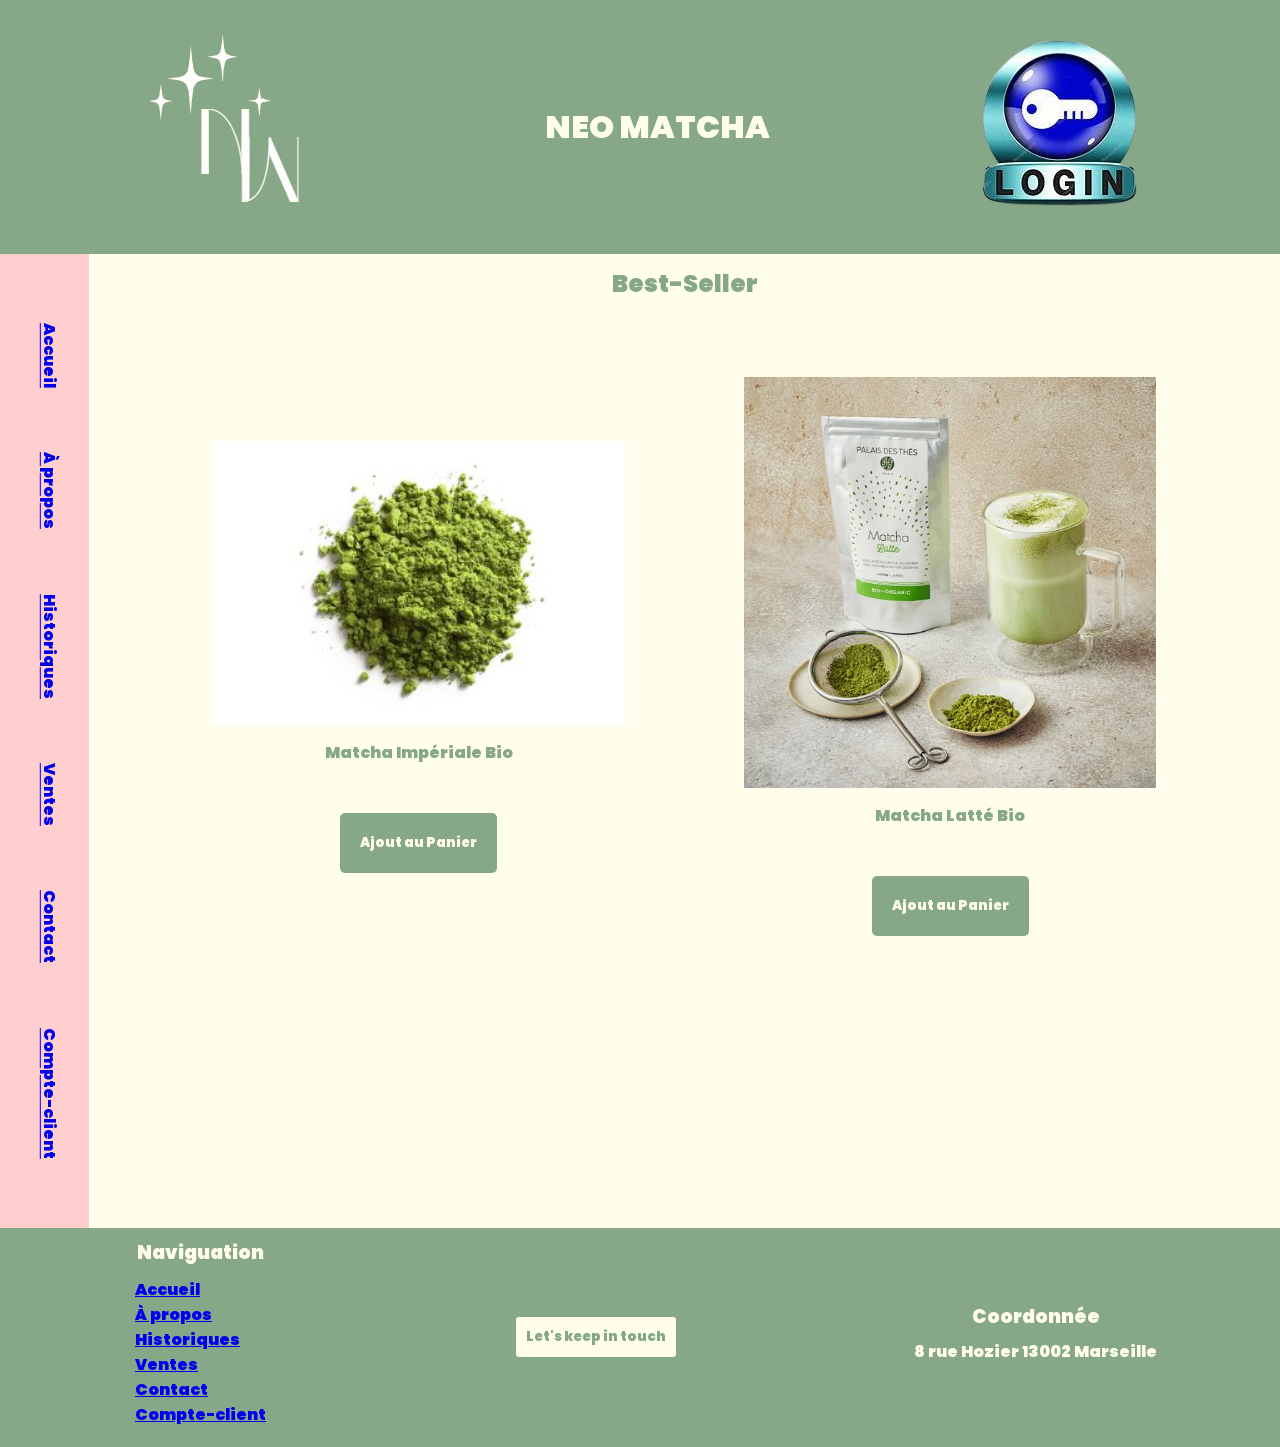
<file: index.html>
<!DOCTYPE html>
<html lang="en">
  <head>
    <meta charset="UTF-8" />
    <meta name="viewport" content="width=device-width, initial-scale=1.0" />
    <link rel="stylesheet" href="MatchaA.css" />
    <title>Accueil</title>
  </head>
  <body>
    <header>
      <nav class="one">
        <ul class="crossbar">
          <li><img src="images/logo.png" alt="logo NEO.MATCHA"/></li>
          <li>NEO MATCHA</li>
          <li>
            <a href="CompteClient.html"><img src="images/login.png" alt="Se connecter"></a>
          </li>
        </ul>
      </nav>
    </header>
    <main>
      <section class="main1">
        <div class="sidebar">
          <nav class="two">
            <ul class="side">
              <li><a href="index.html">Accueil</a></li>
             <li><a href="./apropos.html">À propos</a></li>
             <li><a href="./histoire.html">Historiques</a></li>
             <li><a href="./vente.html">Ventes</a></li>
             <li><a href="./contact.html">Contact</a></li>
             <li><a href="./CompteClient.html">Compte-client</a></li>
             
            </ul>
          </nav>
        </div>

        <div class="best-seller">
          <h1>
            <p>Best-Seller</p>
          </h1>
          <ul class="sell">
            <li>
              <div class="produit">
                <article>
                  <img src="images/matcha vente1.png" alt="" />
                  <p>Matcha Impériale Bio</p>
                  <div class="panier">
                    <button class="favorite styled" type="button">
                      Ajout au Panier
                    </button>
                  </div>
                </article>
              </div>
            </li>
            <li>
              <div class="produit2">
                <article>
                  <img src="images/matchavente2.png" alt="" />
                  <p>Matcha Latté Bio</p>
                  <div class="panier">
                    <button class="favorite styled" type="button">
                      Ajout au Panier
                    </button>
                  </div>
                </article>
              </div>
            </li>
          </ul>
        </div>
      </section>
      <footer>
        <section class="footer1">
          <div class="footer-left">
            <h3>Naviguation</h3>
            <ul class="nav-footer">
              <li><a href="index.html">Accueil</a></li>
              <li><a href="./apropos.html">À propos</a></li>
              <li><a href="./histoire.html">Historiques</a></li>
              <li><a href="./vente.html">Ventes</a></li>
              <li><a href="./contact.html">Contact</a></li>
              <li><a href="CompteClient.html">Compte-client</a></li>
             </ul>
          </div>
          <div class="button2">
            <input class="styled" type="button" value="Let's keep in touch" />
          </div>
          <div class="footer-right">
            <ul class="adress">
              <h3>Coordonnée</h3>
              <p>8 rue Hozier 13002 Marseille</p>
            </ul>
          </div>
        </section>
      </footer>
    </main>
  </body>
</html>
</file>
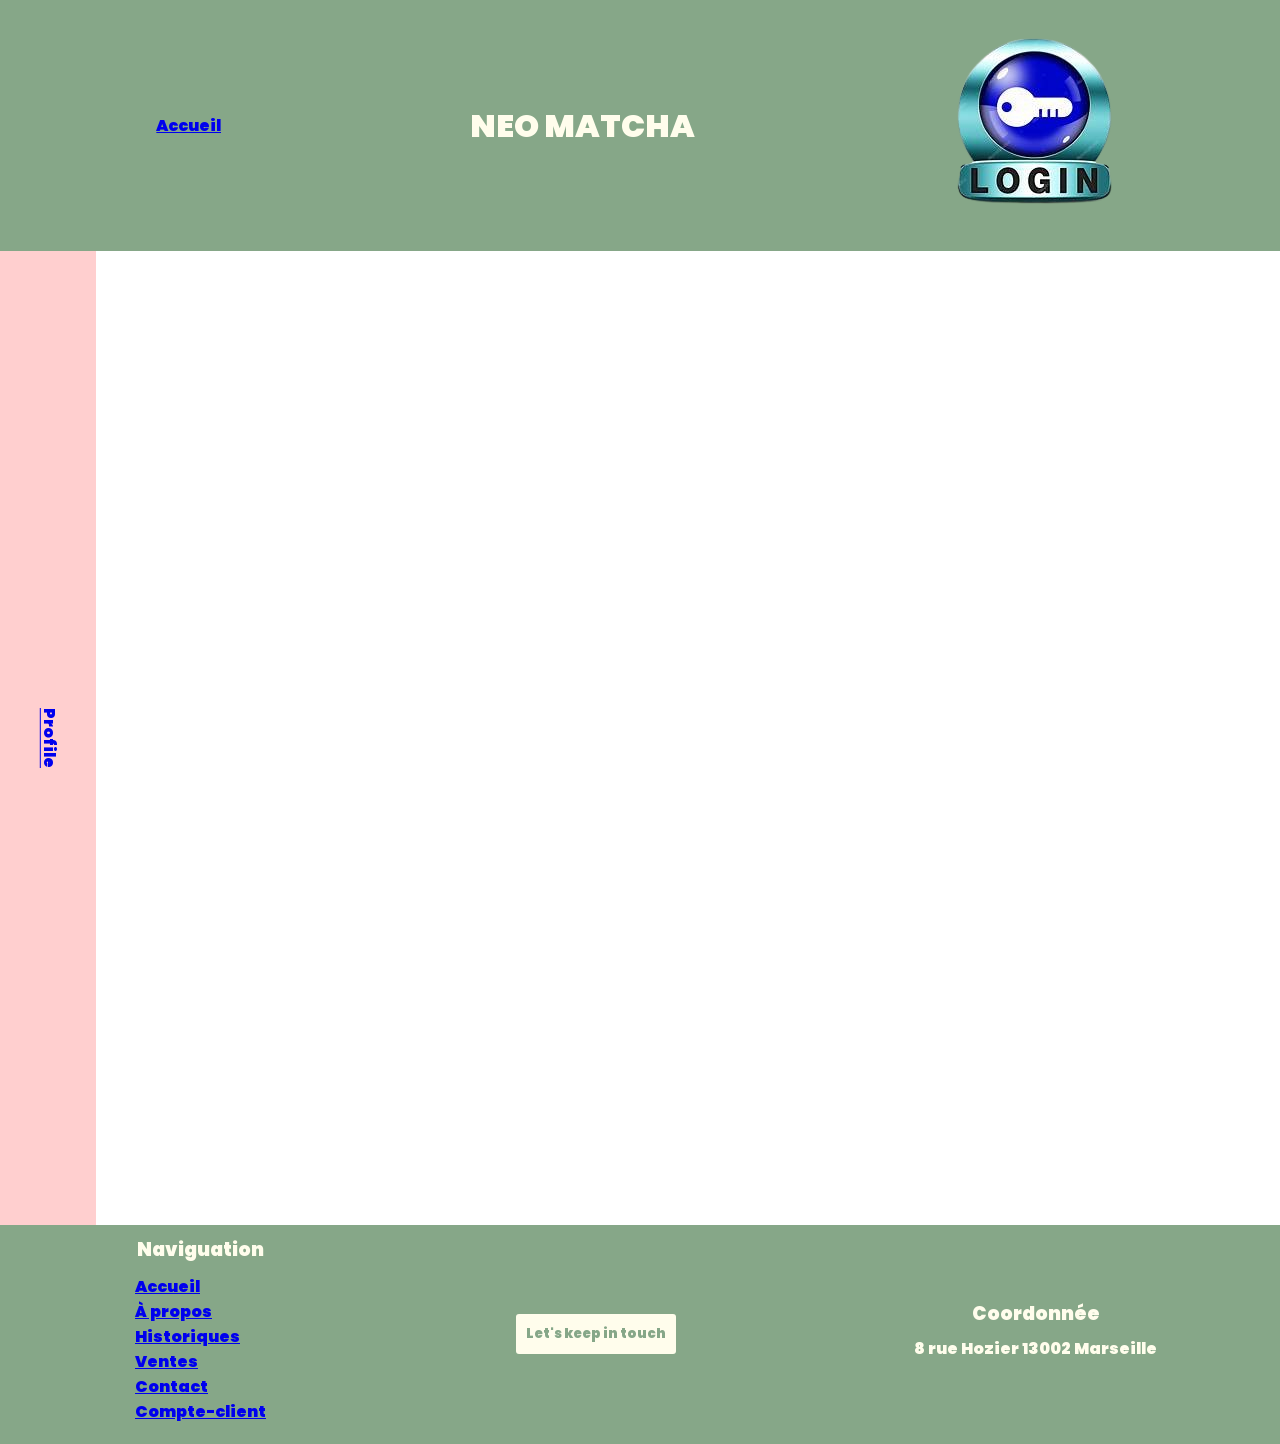
<file: Commande.html>
<!DOCTYPE html>
<html lang="en">
  <head>
    <meta charset="UTF-8" />
    <meta name="viewport" content="width=device-width, initial-scale=1.0" />
    <link rel="stylesheet" href="MatchaA.css" />
    <title>Accueil</title>
  </head>
  <body>
    <header>
      <nav class="one">
        <ul class="crossbar">
          <li><a href="index.html">Accueil</a></li>
          <li>NEO MATCHA</li>
          <li>
            <a href="CompteClient.html"><img src="images/login.png" alt="Se connecter"/></a>
          </li>
        </ul>
      </nav>
    </header>
    <main>
      <section class="main1">
        <div class="sidebar">
          <nav class="two">
            <ul class="side">
              <li><a href="CompteClient.html">Profile</a></li>
              
            </ul>
          </nav>
        </div>
        

      </section>
      <footer>
        <section class="footer1">
          <div class="footer-left">
            <h3>Naviguation</h3>
            <ul class="nav-footer">
              
              <li><a href="./index.html">Accueil</a></li>
              <li><a href="./apropos.html">À propos</a></li>
              <li><a href="./histoire.html">Historiques</a></li>
              <li><a href="./vente.html">Ventes</a></li>
              <li><a href="./contact.html">Contact</a></li>
              <li><a href="./CompteClient.html">Compte-client</a></li>
             
            </ul>
          </div>
          <div class="button">
            <input class="styled" type="button" value="Let's keep in touch" />
          </div>
          <div class="footer-right">
            <ul class="adress">
              <h3>Coordonnée</h3>
              <p>8 rue Hozier 13002 Marseille</p>
            </ul>
          </div>
        </section>
      </footer>
    </main>
  </body>
</html>
</file>
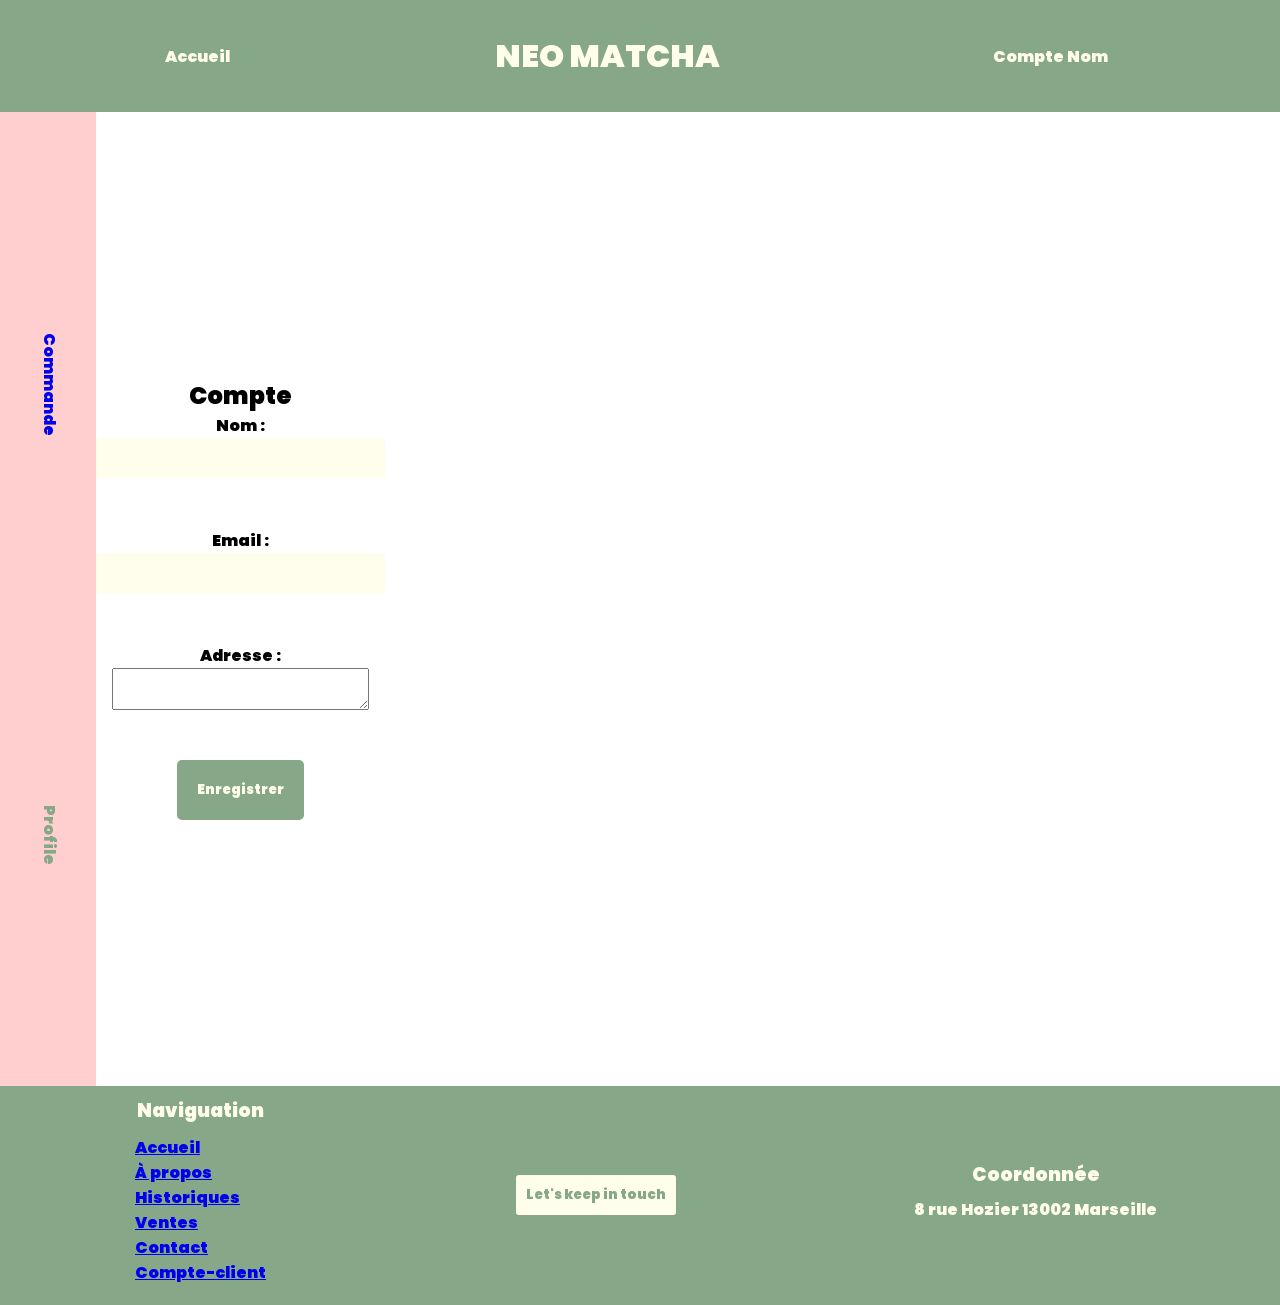
<file: CompteClient.html>
<!DOCTYPE html>
<html lang="en">
  <head>
    <meta charset="UTF-8" />
    <meta name="viewport" content="width=device-width, initial-scale=1.0" />
    <title>Compte-Client</title>
    <link rel="stylesheet" href="MatchaA.css" />
  </head>
  <body>
    <header>
      <nav class="one">
        <ul class="crossbar">
          <li>Accueil</li>
          <li>NEO MATCHA</li>
          <li><p>Compte Nom</p></li>
          <li><button type="submit">Commande</button></li>
        </ul>
      </nav>
    </header>
    <main>
      <section class="main1">
        <div class="sidebar">
          <nav class="two">
            <ul class="side">
              <li><a href="Commande.html" style="text-decoration: none;">Commande</a></li>
              <li>Profile</li>
            </ul>
          </nav>
        </div>
        <section class="Compte">
          <div class="titre">
            <h2>Compte</h2>
          </div>
          <div class="form1">
            <form action="/soumettre" method="POST">
              <label for="nom">Nom :</label>
              <input type="text" id="nom" name="nom" required />
              <br /><br />

              <label for="email">Email :</label>
              <input type="email" id="email" name="email" required />
              <br /><br />

              <label for="adresse">Adresse :</label>
              <textarea
                id="adresse"
                name="adresse"
                rows="2"
                required
              ></textarea>
              <br /><br />

              <button type="submit">Enregistrer</button>
            </form>
          </div>
        </section>
      </section>
      <footer>
        <section class="footer1">
          <div class="footer-left">
            <h3>Naviguation</h3>
            <ul class="nav-footer">
              
              <li><a href="index.html">Accueil</a></li>
              <li><a href="./apropos.html">À propos</a></li>
              <li><a href="./histoire.html">Historiques</a></li>
              <li><a href="./vente.html">Ventes</a></li>
              <li><a href="./contact.html">Contact</a></li>
              <li><a href="CompteClient.html">Compte-client</a></li>
             
            </ul>
          </div>
          <div class="button">
            <input class="styled" type="button" value="Let's keep in touch" />
          </div>
          <div class="footer-right">
            <ul class="adress">
              <h3>Coordonnée</h3>
              <p>8 rue Hozier 13002 Marseille</p>
            </ul>
          </div>
        </section>
      </footer>
    </main>
  </body>
</html>
</file>
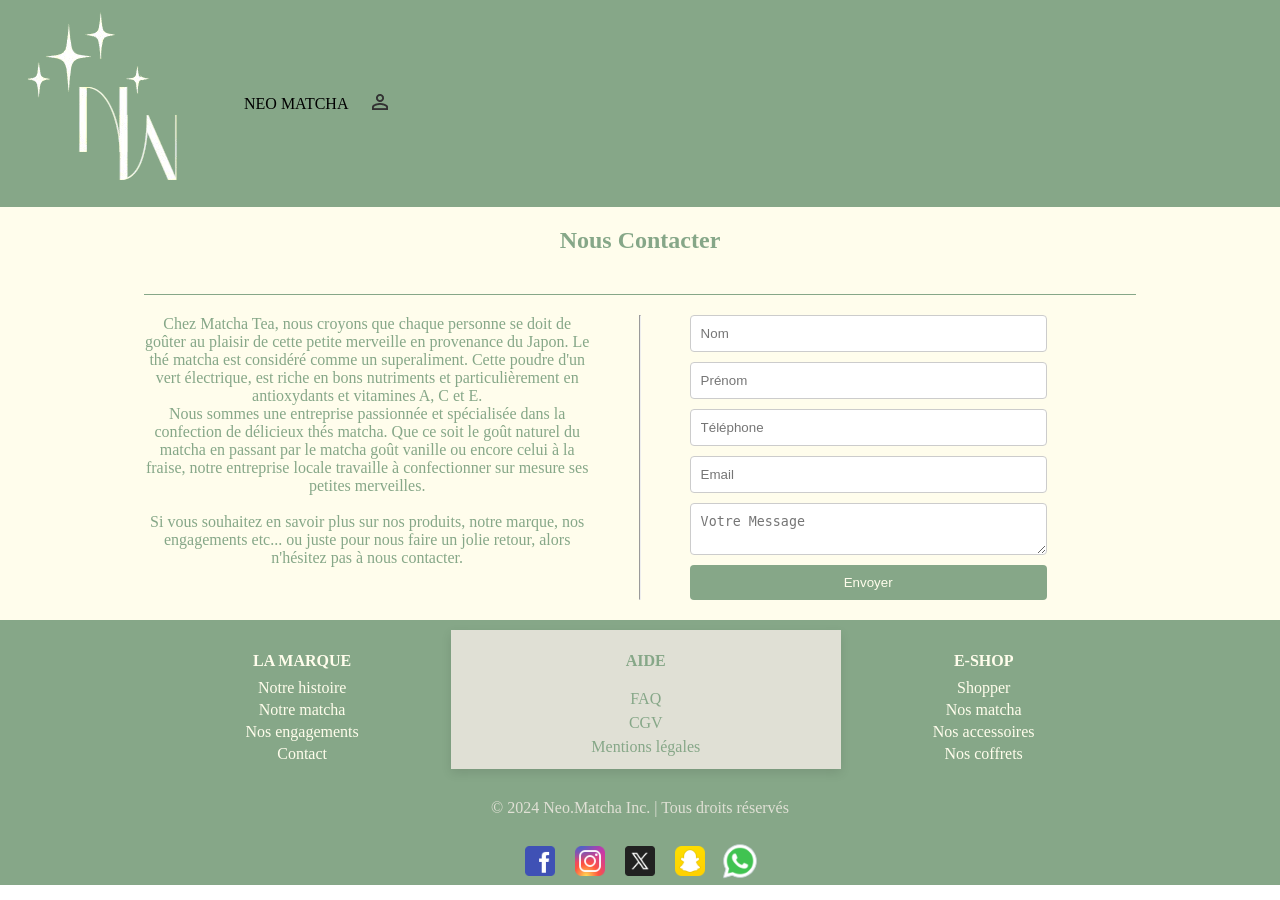
<file: contact.html>
<!DOCTYPE html>
<html lang="fr">
<head>
    <meta charset="UTF-8">
    <meta name="viewport" content="width=device-width, initial-scale=1.0">
    <title>Document</title>
    <link rel="stylesheet" href="matchaM.css">
</head>
<body>
    <header>
        <nav class="one">
          <ul class="menu-logo">
            <li><img src="./Photo/logo-removebg-preview.png" alt="" /></li>
            <li>NEO MATCHA</li>
            <li>
              <a href="CompteClient.html"
                ><img src="./Photo/perm_identity (1).png" alt="Se connecter"
              /></a>
            </li>
          </ul>
        </nav>
      </header>
    
    <!-- SECTION CONTACT -->

     <section class="section-contact">
        <h2 class="formulaire-titre">Nous Contacter</h2>
        <hr class="separateur-horizontal">
        <div class="conteneur-form">
            <div class="formulaire-texte">
                <p>Chez Matcha Tea, nous croyons que chaque personne se doit de goûter au plaisir de cette
                    petite merveille en provenance du Japon. Le thé matcha est considéré comme un
                    superaliment. Cette poudre d'un vert électrique, est riche en bons nutriments et
                    particulièrement en antioxydants et vitamines A, C et E. <br>Nous sommes une entreprise
                    passionnée et spécialisée dans la confection de délicieux thés matcha. Que ce soit le goût
                    naturel du matcha en passant par le matcha goût vanille ou encore celui à la fraise, notre
                    entreprise locale travaille à confectionner sur mesure ses petites merveilles.</p><br>
                <p>Si vous souhaitez en savoir plus sur nos produits, notre marque, nos engagements etc...
                ou juste pour nous faire un jolie retour, alors n'hésitez pas à nous contacter.</p>
            </div>
                <hr class="separateur-vertical">
            <div class="formulaire-contact">
                <form action="mailto:neo-matcha@gmail.com" method="post" enctype="text/plain">
                    <input type="text" name="name" placeholder="Nom" required>
                    <input type="text" name="name" placeholder="Prénom" required>
                    <input type="text" name="tél" placeholder="Téléphone" required>
                    <input type="email" name="email" placeholder="Email" required>
                    <textarea name="message" placeholder="Votre Message" required></textarea>
                    <button type="submit">Envoyer</button>
                </form>
            </div>
        </div>
     </section>

    <footer>
     <section class="coordonnees">
        <div class="liste">
            <ul class="liste1">
                <li><h3>LA MARQUE</h3></li>
                <li><a href=""><p>Notre histoire</p></a></li>
                <li><a href=""><p>Notre matcha</p></a></li>
                <li><a href=""><p>Nos engagements</p></a></li>
                <li><a href=""><p>Contact</p></a></li>
            </ul>
        </div>
        <div class="liste">
            <ul class="liste-grid">
                <li><h3>AIDE</h3></li>
                <li><a href=""><p>FAQ</p></a></li>
                <li><a href=""><p>CGV</p></a></li>
                <li><a href=""><p>Mentions légales</p></a></li>
            </ul>
        </div>
        <div class="liste">
            <ul class="liste3">
                <li><h3>E-SHOP</h3></li>
                <li><a href=""><p>Shopper</p></a></li>
                <li><a href=""><p>Nos matcha</p></a></li>
                <li><a href=""><p>Nos accessoires</p></a></li>
                <li><a href=""><p>Nos coffrets</p></a></li>
            </ul>
        </div>
        
     </section>
     <section class="socials-contact">
        <p>© 2024 Neo.Matcha Inc. | Tous droits réservés</p>
        <div class="socials">
            <a href=""><img src="images/icons8-facebook-48.png" alt="Neo Matcha"></a>
            <a href=""><img src="images/icons8-instagram-48.png" alt="neo-matcha"></a>
            <a href=""><img src="images/icons8-x-48.png" alt="@neo-matcha"></a>
            <a href=""><img src="images/icons8-snapchat-48.png" alt="neomatcha"></a>
            <a href=""><img src="images/icons8-whatsapp-48.png" alt="Neo-Matcha"></a>
        </div>
     </section>
    </footer>
</body>
</html>
</file>
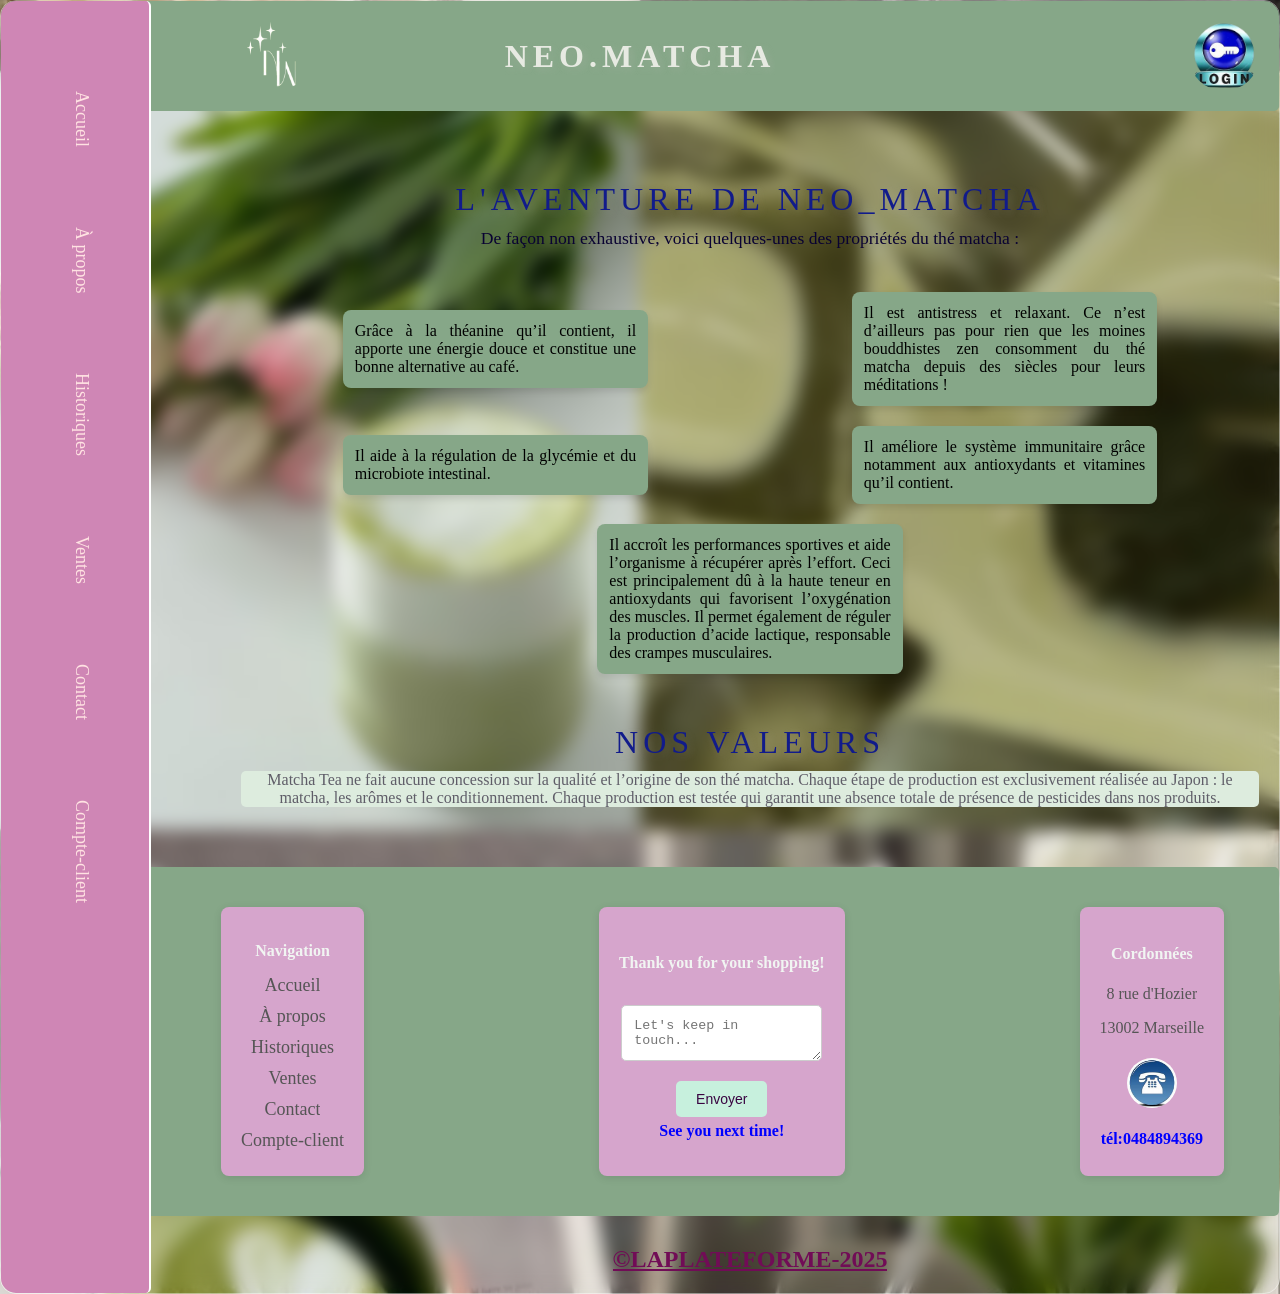
<file: histoire.html>
<!DOCTYPE html>
<html lang="fr">
<head>
    <meta charset="UTF-8">
    <meta name="viewport" content="width=device-width, initial-scale=1.0">
    <title>NEO.MATCHA</title>
    <link rel="stylesheet" href="matchaI.css">
    <link rel="preconnect" href="https://fonts.googleapis.com">
<link rel="preconnect" href="https://fonts.gstatic.com" crossorigin>

</head>
<body>
    <header>  
        
        <nav class="navbar">    
            
            <div class="menu-toggle" id="menu-toggle">
                <span class="bar"></span>
                <span class="bar"></span>
                <span class="bar"></span>
            </div>
            <ul>
             <li><a href="index.html">Accueil</a></li>
             <li><a href="./apropos.html">À propos</a></li>
             <li><a href="./histoire.html">Historiques</a></li>
             <li><a href="./vente.html">Ventes</a></li>
             <li><a href="./contact.html">Contact</a></li>
             <li><a href="CompteClient.html">Compte-client</a></li>
            </ul>  
        </nav>

        <section class="compte">
           
            <img src="images/logo.png" alt="logo-de-NEO_MATCHA">
        </section>
        <h1><b>NEO.MATCHA</b></h1>
        <section class="compte">
            <a href="CompteClient.html" alt="se connecter"><img src="images/login.png" alt="login compte"></a>
            
        
        </section>
    </header>
    
    <!-- SECTION Histoire de Matcha Tea -->
    <section class="histoire">
        
        <h1>L'Aventure de NEO_Matcha</h1>
        <p>De façon non exhaustive, voici quelques-unes des propriétés du thé matcha : </p><br>
            
            <div class="box">
                <ul>
               
                    <div class="item-box">
                        <li>Grâce à la théanine qu’il contient, il apporte une énergie douce et constitue
                            une bonne alternative au café.</li>
        
                        <li>Il est antistress et relaxant. Ce n’est d’ailleurs pas pour rien que les moines
                         bouddhistes zen consomment du thé matcha depuis des siècles pour leurs
                         méditations !</li>
                    </div>
            
            
                    <div class="item-box">
                        <li>Il aide à la régulation de la glycémie et du microbiote intestinal.</li>
                        <li>Il améliore le système immunitaire grâce notamment aux antioxydants et
                         vitamines qu’il contient.</li>
                    </div>
           
               
                    <div class="item-box">
                        <li>Il accroît les performances sportives et aide l’organisme à récupérer après
                        l’effort. Ceci est principalement dû à la haute teneur en antioxydants qui
                        favorisent l’oxygénation des muscles. Il permet également de réguler la
                        production d’acide lactique, responsable des crampes musculaires.</li>
                    </div>
                </ul>
            </div>
           

    </section>

    <!-- SECTION Valeurs de l'entreprise -->
    <section class="valeurs">
        <h1>Nos Valeurs</h1>
        <p>Matcha Tea ne fait aucune concession sur la qualité et l’origine de son thé matcha. Chaque
            étape de production est exclusivement réalisée au Japon : le matcha, les arômes et le
            conditionnement. Chaque production est testée qui garantit une absence totale de présence
            de pesticides dans nos produits.</p>
    </section>

    <!-- FOOTER -->
    <footer>
       
        <section class="information">
            <h3> Navigation</h3>
            <li><a href="index.html">Accueil</a></li>
            <li><a href="./apropos.html">À propos</a></li>
            <li><a href="./histoire.html">Historiques</a></li>
            <li><a href="./vente.html">Ventes</a></li>
            <li><a href="./contact.html">Contact</a></li>
            <li><a href="CompteClient.html">Compte-client</a></li>
           </ul>
        </section>
              
            
             
   
        <section class="information">
            <h3>Thank you for your shopping!</h3>
                  
            <!-- Formulaire avec la zone de texte et le bouton submit -->
                <form>
                    <textarea placeholder="Let's keep in touch..." ></textarea>
                     <button type="submit" class="submit-button">Envoyer</button>
                        <p> See you next time!</p>
                </form>
                   
               
        </section>
              
   
        <section class="information">
            <h3> Cordonnées</h3>
                <p>8 rue d'Hozier</p>
                <p>13002 Marseille</p>
                <img src="images/théléphone.jpg" alt="logo téléphone">
                       <p> tél:0484894369</p>
        
        </section>
       
    </footer>
        <section class="bas-de-page">
            <p><u><b>&COPY;LAPLATEFORME-2025</b></u></p>
        </section>
    
</body>
</html>
</file>
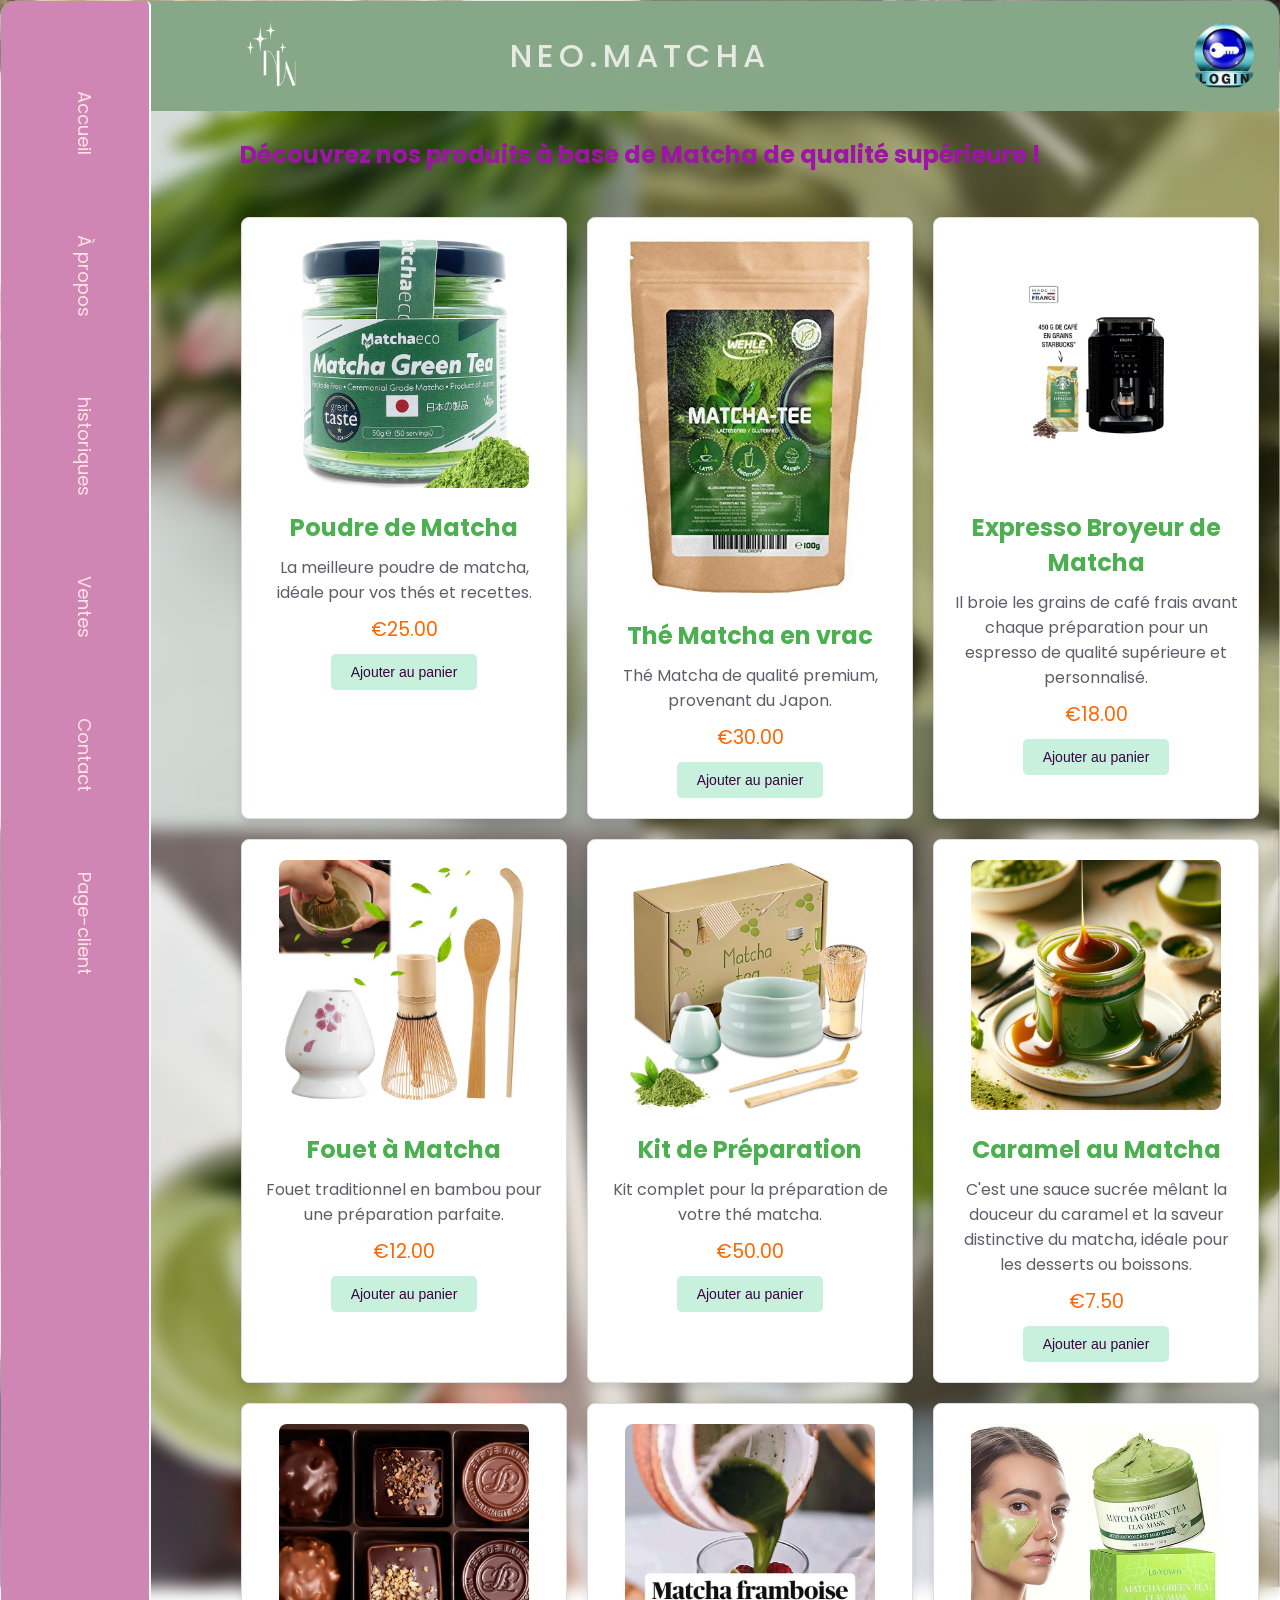
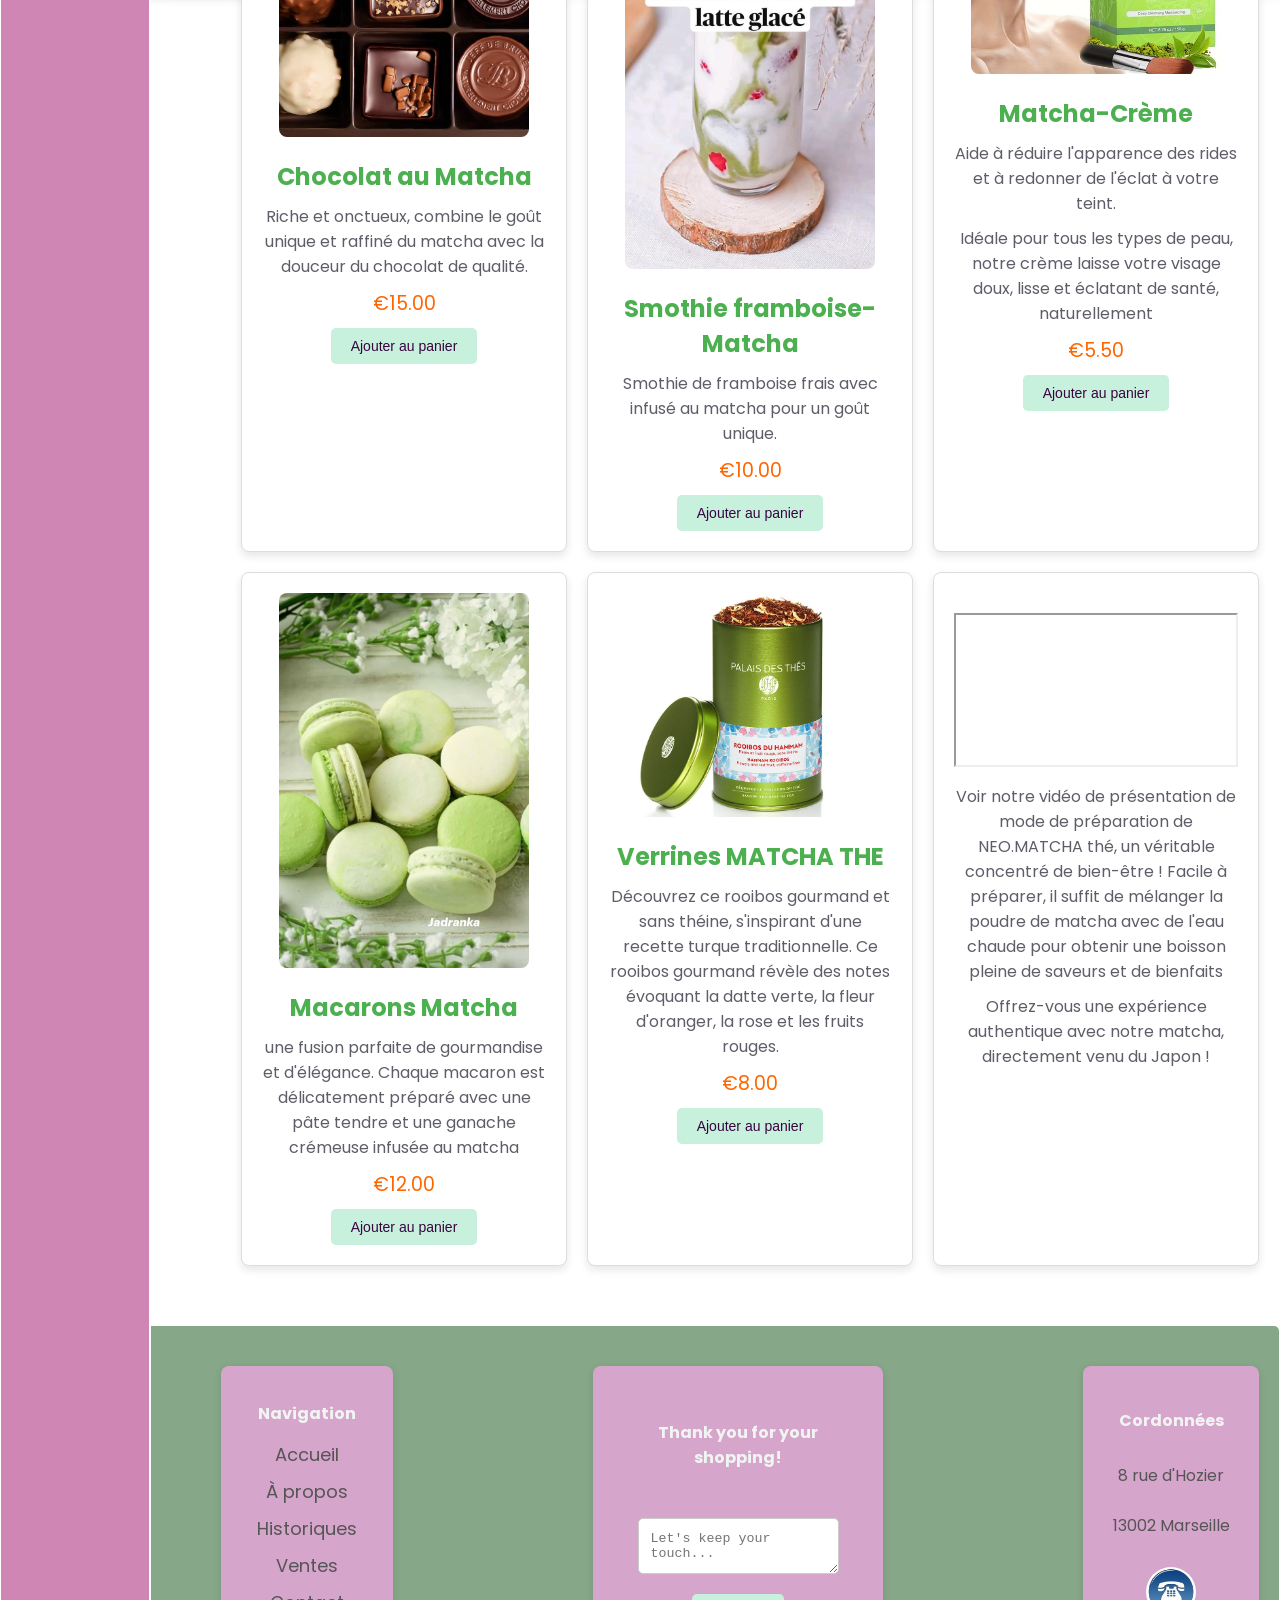
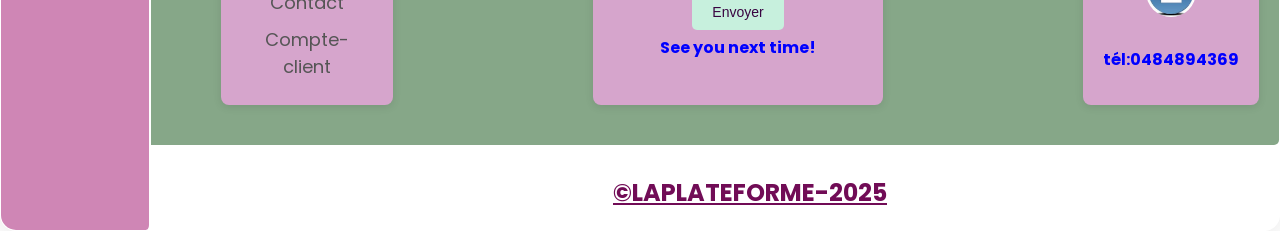
<file: vente.html>
<!DOCTYPE html>
<html lang="fr">
<head>
    <meta charset="UTF-8">
    <meta name="viewport" content="width=device-width, initial-scale=1.0">
    <title>NEO_MATCHA</title>
    <link rel="stylesheet" href="matchaI.css">
    <link rel="preconnect" href="https://fonts.googleapis.com">
<link rel="preconnect" href="https://fonts.gstatic.com" crossorigin>
<style>
    @import url('https://fonts.googleapis.com/css2?family=Montserrat:ital,wght@0,100..900;1,100..900&family=Poppins:ital,wght@0,100;0,200;0,300;0,400;0,500;0,600;0,700;0,800;0,900;1,100;1,200;1,300;1,400;1,500;1,600;1,700;1,800;1,900&family=Work+Sans:ital,wght@0,100..900;1,100..900&display=swap');
    </style>
   
</head>
    <body>
        <header>  
       
         <nav class="navbar">    
            
            <div class="menu-toggle" id="menu-toggle">
                <span class="bar"></span>
                <span class="bar"></span>
                <span class="bar"></span>
            </div>
            <ul>
                <li><a href="./index.html">Accueil</a></li>
                <li><a href="./apropos.html">À propos</a></li>
                <li><a href="./histoire.html">historiques</a></li>
                <li><a href="./vente.html">Ventes</a></li>
                <li><a href="./contact.html">Contact</a></li>
                <li><a href="./Commande.html">Page-client</a></li>
            </ul>
        </nav>

         <section class="compte">
           
            <img src="images/logo.png" alt="logo-de-NEO_MATCHA">
        </section>
        <h1>NEO.MATCHA</h1>
        <section class="compte">
            
            <a href="CompteClient.html" alt="se connecter"><img src="images/login.png" alt="login compte"></a>
            
        </section>

    </header>
            <div class="title">
                <h2>Découvrez nos produits à base de Matcha de qualité supérieure !</h2>
            </div>
            <section class="produits">
             
                <div class="produit">
                    <img src="images/Matchaeco Matcha Green Tea Powder Twin Pack .jpg" alt="Poudre de Matcha">
                    <h3>Poudre de Matcha</h3>
                    <p>La meilleure poudre de matcha, idéale pour vos thés et recettes.</p>
                    <p class="prix">€25.00</p>
                    <button type="submit" class="submit-button">Ajouter au panier</button>
                </div>
    
                <div class="produit">
                    <img src="images/Sandgebäck (1).jpg"  alt="Thé Matcha">
                    <h3>Thé Matcha en vrac</h3>
                    <p>Thé Matcha de qualité premium, provenant du Japon.</p>
                    <p class="prix">€30.00</p>
                    <button type="submit" class="submit-button">Ajouter au panier</button>
                </div>
    
                <div class="produit">
                    <img src="images/Expresso Broyeur .jpg"  alt="expresso Broyeur de Matcha">
                    <h3>Expresso Broyeur de Matcha</h3>
                    <p>Il broie les grains de café frais avant chaque préparation pour un espresso de qualité supérieure et personnalisé.</p>
                    <p class="prix">€18.00</p>
                    <button type="submit" class="submit-button">Ajouter au panier</button>
                </div>
    
                <div class="produit">
                    <img src="images/Set à thé matcha 4 pièces .jpg"  alt="ensemble de Matcha">
                    <h3>Fouet à Matcha</h3>
                    <p>Fouet traditionnel en bambou pour une préparation parfaite.</p>
                    <p class="prix">€12.00</p>
                    <button type="submit" class="submit-button">Ajouter au panier</button>
                </div>
    
                <div class="produit">
                    <img src="images/Ensemble de thé matcha .jpg"  alt="Kit de préparation de Matcha">
                    <h3>Kit de Préparation</h3>
                    <p>Kit complet pour la préparation de votre thé matcha.</p>
                    <p class="prix">€50.00</p>
                    <button type="submit" class="submit-button">Ajouter au panier</button>
                </div>
    
                <article class="produit">
                    <img src="images/Caramel au matcha.jpg"  alt="Caramel au Matcha">
                    <h3>Caramel au Matcha</h3>
                    <p>C'est une sauce sucrée mêlant la douceur du caramel et la saveur distinctive du matcha, idéale pour les desserts ou boissons.</p>
                    <p class="prix">€7.50</p>
                    <button type="submit" class="submit-button">Ajouter au panier</button>
                </article>
    
                <article class="produit">
                    <img src="images/chocolat.jpg"  alt="Chocolat au Matcha">
                    <h3>Chocolat au Matcha</h3>
                    <p>Riche et onctueux, combine le goût unique et raffiné du matcha avec la douceur du chocolat de qualité. </p>
                    <p class="prix">€15.00</p>
                    <button type="submit" class="submit-button">Ajouter au panier</button>
                </article>
    
                <div class="produit">
                    <img src="images/smothieframboise.jpg"  alt="Smothie framboise-Matcha">
                    <h3>Smothie framboise-Matcha</h3>
                    <p>Smothie de framboise frais avec infusé au matcha pour un goût unique.</p>
                    <p class="prix">€10.00</p>
                    <button type="submit" class="submit-button">Ajouter au panier</button>
                </div>
    
                <div class="produit">
                    <img src="images/crème cosmetique.jpg"  alt="Crème cosmétique pour visage">
                    <h3>Matcha-Crème</h3>
                    <p>Aide à réduire l'apparence des rides et à redonner de l'éclat à votre teint.</p> 
                    <p>Idéale pour tous les types de peau, notre crème laisse votre visage doux, lisse et éclatant de santé, naturellement</p>
                    <p class="prix">€5.50</p>
                    <button type="submit" class="submit-button">Ajouter au panier</button>
                </div>
    
                <div class="produit">
                    <img src="images/macaron.jpg"  alt="Macarons MATCHA">
                    <h3>Macarons Matcha</h3>
                    <p>une fusion parfaite de gourmandise et d'élégance. Chaque macaron est délicatement préparé avec une pâte tendre et une ganache crémeuse infusée au matcha</p>
                    <p class="prix">€12.00</p>
                    <button type="submit" class="submit-button">Ajouter au panier</button>
                </div>

                <div class="produit">
                    <img src="images/Palais des Thés - Rooibos du Hammam .jpg"  alt="Roois du hammam">
                    <h3>Verrines MATCHA THE</h3>
                    <p>Découvrez ce rooibos gourmand et sans théine, s'inspirant d'une recette turque traditionnelle. Ce rooibos gourmand révèle des notes évoquant la datte verte, la fleur d'oranger, la rose et les fruits rouges.</p>
                    <p class="prix">€8.00</p>
                    <button type="submit" class="submit-button">Ajouter au panier</button>
                </div>
                <div class="produit">
                    <iframe  src="https://www.youtube.com/embed/OsgRiMykkr4?si=LRh0QwSRws9Qnl4J" title="Préparation NEO.MATCHA" allowfullscreen></iframe>
    
                        <p>Voir notre vidéo de présentation de mode de préparation de NEO.MATCHA thé,  un véritable concentré de bien-être ! Facile à préparer, il suffit de mélanger la poudre de matcha avec de l'eau chaude pour obtenir une boisson pleine de saveurs et de bienfaits</p>
                        <p>Offrez-vous une expérience authentique avec notre matcha, directement venu du Japon !</p>
                    </a>
                    
                </div>
    
            </section>
       
    
        <footer>
        
            
            <section class="information">
                <h3> Navigation</h3>
                <li><a href="index.html">Accueil</a></li>
                <li><a href="./apropos.html">À propos</a></li>
                <li><a href="./histoire.html">Historiques</a></li>
                <li><a href="./vente.html">Ventes</a></li>
                <li><a href="./contact.html">Contact</a></li>
                <li><a href="CompteClient.html">Compte-client</a></li>
               </ul>
            </section>
                  
                
                 
       
            <section class="information">
                <h3>Thank you for your shopping!</h3>
                      
                <!-- Formulaire avec la zone de texte et le bouton submit -->
                    <form>
                        <textarea placeholder="Let's keep your touch..." ></textarea>
                         <button type="submit" class="submit-button">Envoyer</button>
                            <p> See you next time!</p>
                    </form>
                       
                   
            </section>
                  
       
            <section class="information">
                <h3> Cordonnées</h3>
                    <p>8 rue d'Hozier</p>
                    <p>13002 Marseille</p>
                    <img src="images/théléphone.jpg" alt="logo téléphone">
                           <p> tél:0484894369</p>
            
            </section>
           
   
       </footer>
       <section class="bas-de-page">
           <p><u><b>&COPY;LAPLATEFORME-2025</b></u></p>
       </section>
        </footer>
    </body>
</html>
</file>
<file: MatchaA.css>
/* Parti Index */

* {
  margin: 0;
  padding: 0;
  overflow-x: hidden;
  font-family: "Poppins", sans-serif;
}
@font-face {
  font-family: "Poppins";
  src: url(./Assets/Poppins-Black.ttf);
}

  


@media (max-width: 450px) {
  .crossbar {

    display: flex;
    flex-direction: column;
    gap: 20px;
  }
  .crossbar li:nth-child(1) {
    display: none;
  }
  .crossbar li:nth-child(3) {
    display: none;
  }
  

  .sell {
    display: flex;

    flex-direction: column;
  }

  p {
    text-align: center;
    overflow-wrap: normal;
  }

  .footer1 {
    display: flex;
    flex-direction: column;
    flex-wrap: wrap;
    gap: 20px;
  }
  .sidebar {
    display: none;
  }
  .Compte {
    margin: 10px;
    position: relative;
    left: 1.8em;
  }


  
}

@media (min-width: 451px) {
  .crossbar li:nth-child(4) {
    display: none;

}
}
.one {
  background-color: #86a788;
  padding: 2em;
}

.crossbar {
  display: flex;
  justify-content: space-around;
  align-items: center;
}
.crossbar li:nth-child(1) {
  
}


.crossbar li:nth-child(2) {
  font-size: 2em;
}


.sidebar {
  background-color: #ffcfcf;
  width: 6em;
}
.side {
  display: flex;
  writing-mode: vertical-rl;
  text-orientation: mixed;
  justify-content: space-around;
  height: 100vh;
  padding: 2.3em;
}


.best-seller p {
  display: flex;
  flex-direction: row;
  justify-content: center;
}
p {
  margin: 0.5em;
}
.best-seller {
  background-color: #fffdec;
}

.sell {
  display: flex;
  justify-content: space-around;
}

footer {
  background-color: #86a788;
}

main,
.best-seller {
  width: 100%;
  
}

.sell {
  display: flex;
  margin: 2em;
  padding: 2em;
  align-items: center;
}
.footer1 {
  display: flex;
  justify-content: space-around;
  align-items: center;
}

.footer-left,
.nav-footer {
  display: flex;
  flex-direction: column;
  margin: 10px;
}

.footer-right,
.adress {
  display: flex;
  flex-direction: column;
  align-items: center;
}

.footer-left,
.footer-right {
  align-content: center;
  align-items: center;
}

input {
  padding: 10px;
  border-radius: 3px;
  background-color: #fffdec;
  color: #86a788;
  border: none;
}

.crossbar li {
  color: #fffdec;
}

.side li {
  color: #86a788;
}

.best-seller p {
  color: #86a788;
}

article {
  color: #86a788;
}

.footer-left,
.footer-right {
  color: #fffdec;
}
.panier {
display: flex;
justify-content: center;
margin: 5px;
padding: 2.5em;
}

.panier button {
  padding: 1.5em;
  border: none;
  background-color: #86a788;
  color: #fffdec;
  border-radius: 5px;
}
.main1, .main2 {
  display: flex;
}


/* partie compte */

 .titre{
  display: flex;
  justify-content: center;
}



form {
  display: grid;
  width: 100%;
  place-items: center;
  position: relative;
}

.Compte {
  display: flex;
  flex-direction: column;
  justify-content: center;
}

a:visited {
  color:#86a788;
  text-decoration: none;
}


.crossbar button {
  padding: 1.5em;
  border: none;
  background-color: #fffdec;
  color: #86a788;
  border-radius: 5px;
}

.form1 button {
  padding: 1.5em;
  border: none;
  background-color: #86a788;
  color: #fffdec;
  border-radius: 5px;
}
.nav-footer a:visited{
  color: #fffdec;
  text-align: center;
  text-decoration: none;
  list-style-type: none;
}
</file>
<file: matchaM.css>
* {
    margin: 0;
    padding: 0;
    box-sizing: border-box;
    @font-face {
        .poppins-light {
            font-family: "Poppins", serif;
            font-weight: 300;
            font-style: normal;
          };
    }
}
/* Partie Header */
.one {
    display: flex;
    background-color: #86a788;
    text-align: center;
    padding: 10px;
}
.one-apropos {
    background-color: rgba(115, 172, 153, 0.5);
    text-align: center;
    padding: 10px;
    margin-bottom: auto;
    overflow-x: hidden;
}
.menu-logo {
    display: flex;
    justify-content: space-between;
    align-items: center;
    text-align: center;
    list-style: none;
    gap: 20px;
}
.menu-logo button {
    padding: 1.5em;
    border: none;
    background-color: #fffdec;
    color: #86a788;
    border-radius: 5px;
  }

/* Section "à propos" */
.body {
    margin: 0;
    padding: 0;
    box-sizing: border-box;
    display: flex;
    flex-direction: column;
    min-height: 100vh;
    background-image: url('images/rose-vert.jpg');
    background-size: cover;
    background-position: center;
    background-attachment: fixed;
}
.apropos {
    flex: 1;
    padding: 20px;
    position: relative;
    height: 100vh;
    display: flex;
    align-items: center;
    justify-content: center;
    color: #fffdec;
    text-align: center;
}
.background-image {
    position: absolute;
    top: 0;
    left: 0;
    width: 100%;
    height: 100%;
    background-image: url('images/rose-vert.jpg');
    background-size: cover;
    background-position: center;
    z-index: -1;
    /* From https://css.glass */
    background: rgba(255, 255, 255, 0.06);
    border-radius: 16px;
    box-shadow: 0 4px 30px rgba(0, 0, 0, 0.1);
    backdrop-filter: blur(10.4px);
    -webkit-backdrop-filter: blur(10.4px);
}
.grid-conteneur {
    display: grid;
    grid-template-columns: repeat(auto-fit, minmax(250px, 1fr));
    gap: 20px;
    padding: 20px;
    width: 80%;
    max-width: 1200px;
    margin: 60px auto 30px auto; /* modif */
}
.grid-item {
    background: rgba(115, 172, 153, 0.5);
    padding: 20px;
    border-radius: 10px;
    box-shadow: 0 4px 8px rgba(0, 0, 0, 0.2);
}
.grid-item h3 {
    margin-top: 0;
    color: #fffdec;
}
.grid-item p {
    color: #fffdec;
}
/* Responsive a propos top page */
@media (max-width: 768px) {
    .grid-conteneur {
        grid-template-columns: 1fr;
    }
    .grid-item {
        padding: 15px;
    }
}
/* Engagements */
.footer {
    grid-row: 2;
    background-color: rgba(115, 172, 153, 0.5);
    text-align: center;
    padding: 10px;
    margin-top: auto; /* Place le footer en bas */
}

.engagements h2 {
    margin-bottom: 10px;
    color: #fffdec;
}

.engagements p {
    margin-bottom: 15px;
    color: #fffdec;
}

.button {
    display: inline-block;
    padding: 10px 20px;
    margin-bottom: 15px;
    background-color: #86a788;
    color: #fffdec;
    text-decoration: none;
    border-radius: 5px;
}

/* Section "Contact" */
.formulaire-texte {
    width: 45%;
    text-align: center;
}
.formulaire-texte p {
    color: #86a788;
}
.formulaire-contact form {
    width: 80%; /* ajout */
    display: flex;
    flex-direction: column;
}
.formulaire-contact {
    width: 45%;
    /* margin-left: 50px; */
}
.formulaire-contact input, .formulaire-contact textarea {
    margin-bottom: 10px;
    padding: 10px;
    border: 1px solid #ccc;
    border-radius: 4px;
}

.formulaire-contact button {
    background-color: #86a788;
    color: #fffdec;
    padding: 10px;
    border: none;
    cursor: pointer;
    border-radius: 4px;
    /* transition: background-color 0.3s;
    font-size: 16px; */
}

.formulaire-contact button:hover {
    background-color: #333; /* modif #4a4a4a */
}
/* Responsive */
@media (max-width: 768px) {
    .conteneur-form {
        flex-direction: column;
        width: 90%;
    }
    .formulaire-texte, .formulaire-contact {
        width: 100%;
    }
    .separateur-vertical {
        display: none;
    }
    .formulaire-texte {
        margin-bottom: 20%;
    }
}
/* changements */
.section-contact {
    display: flex;
    flex-direction: column;
    align-items: center;
    padding: 20px;
    background-color: #fffdec;
}
.formulaire-titre {
    text-align: center;
    margin-bottom: 20px;
    color:#86a788;
}
.separateur-horizontal {
    width: 80%;
    border: 0;
    height: 1px;
    background-color: #86a788;
    margin: 20px auto;
}
.separateur-vertical {
    width: 1px;
    /* height: 100%; */
    margin: 0 20px;
    background-color: #86a788;
}
.conteneur-form {
    display: flex;
    justify-content: space-between;
    width: 80%;
    margin: 0 auto;
}

/* Section Coordonnées-Contact */
.coordonnees {
    display: flex;
    justify-content: center;
    font-family: "Poppins", serif;
    text-decoration: none;
    background: #86a788;
    padding: 10px;
    text-align: center;
}
@media (max-width: 768px) {
    .coordonnees {
        display: flex;
        flex-wrap: wrap;
    }
    .liste .liste-grid {
        display: flex;
        justify-content: center;
        flex-direction: column;
    }
}
.coordonnees ul {
    padding: 20px;
    gap: 20px;
    /* margin: 20px; */
}
.coordonnees h3 {
    color: #fffdec;
    text-size-adjust: 15px;
    font-size: medium;
    margin-bottom: 5px;
}
.coordonnees li {
    padding: 2px;
}
.coordonnees ul li {
    list-style: none;
}
.liste-grid a {
    line-height: 0;
    color: #86a788;
}
.liste-grid p {
    color: #86a788;
}
.liste-grid h3 {
    color: #86a788;
}
.liste li a {
    color: #fffdec;
    text-decoration: none;
}
.liste1 {
    color: #fffdec;
}
.liste-grid {
    display: grid;
    grid-template-columns: repeat(auto-fit, minmax(350px, 1fr));
    gap: 20px;
    margin-left: 70px;
    margin-right: 70px;
    background: #e0e0d5;
    box-shadow: 0 4px 10px rgba(0, 0, 0, 0.1);
    transition: transform 0.3s, box-shadow 0.3s;
}

/* Section Contact-Réseaux */
.socials-contact {
    background-color: #86a788;
    color: #e0e0d5;
}
.socials-contact p {
    margin-bottom: 20px;
    line-height: 1.6;
    display: flex;
    justify-content: center;
    margin-top: 0;
}
.socials-contact .socials {
    display: flex;
    justify-content: center;
    align-items: center;
    margin: 10px;
    text-decoration: none;
    gap: 10px;
}
.socials-contact .socials img {
    width: 40px;
}
</file>
<file: matchaI.css>
/* RESET pour éviter les styles par défaut du navigateur */
* {
    margin: 0;
    padding: 0;
    box-sizing: border-box;
    overflow-x: hidden;
}
@import url('https://fonts.googleapis.com/css2?family=Montserrat:ital,wght@0,100..900;1,100..900&family=Poppins:ital,wght@0,100;0,200;0,300;0,400;0,500;0,600;0,700;0,800;0,900&family=Work+Sans:ital,wght@0,100..900;1,100..900&display=swap');

/* Styles généraux */
body {
    font-family:'Poppins';
    background-image: url("images/Matcha\ aesthetic\ phone\ wallpaper.jpg");
    background-size: 100%; 
    background-position: center; 
    background-attachment: fixed;
    background-repeat:no-repeat;
   /* From https://css.glass */
    border-radius: 16px;
    box-shadow: 0 4px 30px rgba(0, 0, 0, 0.1);
    backdrop-filter: blur(8.5px);
    -webkit-backdrop-filter: blur(8.5px);
    border: 1px solid rgba(255, 255, 255, 0.44);
}

/*....................................*/
/* Header avec navbar */
header {
    background-color: #86A788;
    padding: 60px auto;
    display: flex;
    justify-content: space-between;
    align-items: center;
    gap: 20px;
    border-radius: 5px;
}
.compte{
    display:flex;
    justify-content: space-between;
    align-items: center;

}
.title h2{
    display: flex;
    justify-content: center;
    align-content: center;
    font-family: 'poppins';
    font-size:1.5rem;
    color: rgb(157, 21, 164);
    padding: 2%;
   
}
.compte img{
    left: 0;
    width: 70px;
    height: 70px;
    border-radius: 50%;
    display: flex;
    justify-content: space-around;
    animation-delay:0.5s;
    transition: cubic-bezier(0.215, 0.610, 0.355, 1);
    align-items:center;
}
/* Effet au survol */
.compte img:hover {
    transform: scale(1.1); 
    cursor: pointer; 
}

/* Effet au clic */
.compte img:active {
    transform: scale(1.3); 
    transition: transform 0.1s ease;
}


h1{
    display: flex;
    justify-content: center;
    align-content: center;
    font-family: 'poppins';
    text-align: center;  
    font-size: 2em; 
    font-weight: 500; 
    text-align: center;
    color: #e7eae2; 
    text-transform: uppercase; 
    letter-spacing: 5px; 
    text-shadow: 3px 3px 8px rgba(205, 193, 193, 0.2); /
    margin-top: 20px;
    animation: fadeIn 2s ease-in-out
                
}
/*............................................................*/

/* Styles pour la navbar */
.navbar {
   
    position: absolute; 
    top: 0;
    left: 0;
    width: 150px; 
    height: 100%; 
    background-color: #cf86b5;
    border-radius: 5px;
    padding: 20px;
    display: flex;
    flex-direction: column;
    justify-content: space-between;
    border-right: 2px solid #fff; 
}

.navbar ul {
   
    list-style-type: none;
    padding: 0;
    margin-top: 10px; /* Espace au-dessus des éléments de la liste */
}

.navbar li {
    margin: 40px 30px; /* Espacement entre les éléments */
   
}

.navbar a {
    gap: 40px;
    display: block;
    color: #FFE2E2;
    text-decoration: none;
    font-size: 18px;
    font-family:'poppins';
    gap: 50px;
    padding: 20px;
    border-radius: 5px;
    transition: background-color 0.3s ease;
    writing-mode: vertical-rl;
    align-items: center;

}

/* Effet au survol */
.navbar a:hover {
    background-color: #e6bdca;
    color: #111;
}


.menu-toggle {
    display: none;
    cursor: pointer;
    flex-direction: column;
    gap: 5px;
    margin-top: 10px;
}

.menu-toggle .bar {
    width: 30px;
    height: 5px;
    background-color: #413d3d;
}
/* Contenu principal (ajouté un padding-left pour ne pas être caché par la navbar) */
section {
    padding: 20px;
    margin-left: 220px; /* La marge est égale à la largeur de la navbar pour que le contenu ne soit pas sous elle */
}
/*................................................................*/
/*.....................CSS DE LA PAGE HISTOIRE.......................*/


.histoire h1  {
    
    justify-content: center;
    text-align: center;
    color: #111b8b;
    font-size: 2em;
    margin-top: 50px;
    animation: fadeIn 2s ease-in-out;
    transition: transform 0.5s ease; 
   
}

.histoire  p{
    color:rgb(9, 2, 50);
    text-align: center;
    margin-bottom: 15px;
    font-size: 1.1em;
    animation: fadeIn 2s ease-in-out;
}
/*...................*/
.box{
    display: flex;
    flex-direction: column;
    justify-content: space-around;
    align-items: center;
   

}
.item-box{
    display: flex;
    justify-content: space-around;
    align-items: center;

}
.valeurs h1  {
    display:flex;
    width: 100%;
    height: auto;
   border: #ddecde;
   border-radius: 5px;
    justify-content: center;
    text-align: center;
    color: #111b8b;
    font-size: 2em;
    animation: fadeIn 2s ease-in-out;
    transition: transform 0.5s ease; 
   
}
.valeurs p {
    width: 100%;
    height: 100%;
    background-color: #ddecde;
    box-sizing: content-box;
    border-radius: 5px;
    box-shadow: gray;
    animation: fadeIn 2s ease-in-out;
    transition: transform 0.5s ease; 

}
.valeurs p:hover {
    transform: translateX(-50px)
}



 .histoire ul li {
    text-align: justify;
    height: 50%;
    width: 30%;
    display:grid;
    justify-content: space-around;
    align-items: center;
    background-color: #86A788;
    padding: 12px;
    margin: 10px 0;
    border-radius: 8px;
    box-shadow: 0 4px 6px rgba(0, 0, 0, 0.1);
    animation: fadeIn 2s ease-in-out;
    transition: transform 0.5s ease; /* Applique la transition sur le transform */
}

/* Quand l'élément est survolé */
.histoire li:hover {
    transform: translateX(100px); /* Déplace l'élément vers la droite */


}



/*............................................................................................................*/
/* ........................css de la page vente( h1, la grille des images)........................;*/
/* Mosaïque des produits */
.produits {
    display: grid;
    grid-template-columns: repeat(auto-fill, minmax(250px, 1fr));
    gap: 20px;
    padding: 20px;
}

.produit {
    background-color: white;
    border: 1px solid #ddd;
    padding: 20px;
    text-align: center;
    border-radius: 8px;
    box-shadow: 0 4px 8px rgba(0, 0, 0, 0.1);
    transition: transform 0.3s ease-in-out;
}

.produit:hover {
    transform: scale(1.05);
}

.produit img {
    width: 250px;
    height: auto;
    border-radius: 8px;
}
iframe {
    max-width: 100%;
    height: auto;
    margin-top: 20px;
}


.title h1{
    margin-top: 30px;
    text-align: center;
    font-family: Georgia, 'Times New Roman', Times, serif;
    font-size: x-large;
    color: #111b8b;
    background-color: #ddd;
   
}
h3 {
    text-align: center;
    font-size: 1.5em;
    color: #4caf50; 
    margin-top: 15px;
}

p {
    text-align: center;
    font-size: 1em;
    color: #5f5d68;
    margin-top: 10px;
}

.prix {
   
    color: #f60;
    font-size: 1.2em;
    margin-top: 10px;
}
/*............................................................................................................*/

footer {
    background-color:#86A788;
    color: white;
    text-align: center;
    border-radius: 5px;
    padding: 20px;
    margin-top: 40px;
    text-decoration-style: none;
    list-style-type:none;
    display: flex;
    justify-content:space-around; 

}
 
footer p{
    display: flex;
    justify-content: center;
    text-align: center;
    color: whitesmoke;
    font-family: 'poppins';
}



.information li {
    display: flex;
    justify-content: space-around;
    margin: 5px 0;
    gap: 30px;
    list-style-type: none;
    text-decoration: solid;
    color: #0e5421;
    font-family: 'poppins';
    font-style:solid;
}


/* formulaire */
footer form textarea {
    width: 100%;
    padding: 12px;
    margin-bottom: 10px;
    border-radius: 5px;
    border: 1px solid #ccc;
}

form{
    display: flex;
    justify-content: center;
    flex-direction: column;
    align-items: center;
}
form::placeholder {
    color: #dfc7d1;
}

/* Bouton Submit */
.submit-button {
    margin-top: 10px;
    padding: 10px 20px;
    background-color: hsl(152, 58%, 86%);
    color: rgb(57, 4, 65);
    border: none;
    border-radius: 5px;
    font-size: 14px;
    cursor: pointer;
    transition: background-color 0.3s;
}

.submit-button:hover {
    background-color: #cf86b5;
}
.information li a{
    text-decoration: none;
    color: #555; 
    font-family: 'poppins';
    font-size: large;

}


.information {
    display: flex;
    flex-direction: column;
    justify-content: space-around;
    background-color: #d6a5cc; 
    padding: 20px; 
    border-radius: 8px; 
    box-shadow: 0 2px 8px rgba(0, 0, 0, 0.1); 
    max-width: 400px; 
    margin: 20px auto; 
    font-family: 'poppins'; 
    margin-left: 200px; 
    animation-delay: 0.6s;
    transition: transform 0.3s ease-in-out;
    cursor:grab;
    text-decoration: none;
    align-content: center;
    align-items: center;
    text-align: center;
    list-style: none;
    text-decoration: none;
}

.information:hover {
    transform: scale(1.05);
}



.information h3 {
    font-size: 1rem; 
    color: #f1f5f2; 
    margin-bottom: 10px; 
    text-align: center;
}

.information p {
    font-size: 1rem; 
    color: #555; 
    margin: 5px 0;
    text-align: center; 
}

.information img {
    width: 50px; 
    height: auto; 
    display: block;
    margin: 10px auto; 
    border-radius: 50%;
}

.information p:last-of-type {
    font-weight: bold; 
    color: blue; 
}

/*....................................*/

/*bas de page...........*/
.bas-de-page p{
    display: flex;
    flex-direction: row;
    justify-content: center;
    color:#710c56;
    font-size: x-large;

}

/* Media Queries */
@media (max-width: 1200px) {
    /* Pour les grands écrans comme les tablettes et les petits écrans d'ordinateur */
    .navbar {
        padding: 10px 50px;
    }

    .nav ul {
        gap: 15px;
    }

    .histoire h1 {
        font-size: 1rem;
    }

    .box {
        gap: 15px;
    }

    .item-box {
        flex-direction: column;
        justify-items: center;
}
.footer .information .histoire .box{ 
    display: flex;
    flex-direction: column;
    justify-content: center;

}
}
@media (max-width: 768px) {
    /* Pour les tablettes et smartphones */
    .navbar {
        display:none;
    }

    .nav ul {
        flex-direction: column;
        align-items: center;
        gap: 10px;
    }

    .histoire h1 {
        font-size: 0.8rem;
        text-align: center;
    }


    .box {
        flex-direction: column;
        align-items: center;
    }

    .item-box {
        display: flex;
        flex-direction: column;
        align-items: center;
        justify-content: center;

    /* Menu Burger - visible sur mobile */
    .menu-toggle {
        display: flex;
    }

    .nav {
        display: none; /* Masquer le menu sur mobile */
        width: 100%;
        position: absolute;
        top: 60px;
        left: 0;
        background-color: #cf86b5;
        padding: 20px;
        box-shadow: 0 2px 10px rgba(0, 0, 0, 0.2);
    }

    .nav ul {
        flex-direction: column;
        gap: 20px;
        padding: 0;
    }

    /* Lorsque le menu burger est activé */
    #menu-toggle:checked + .nav {
        display: flex;
    }

    .compte img {
        max-width: 80%;
        height: auto;
    }
}
}
@media (max-width: 480px) {
    /* Pour les petits écrans (smartphones) */
    .navbar {
        display: none;
    }

    .nav a {
        font-size: 16px;
    }

    .histoire h1 {
        font-size: 1rem;
    }

    .box {
        gap: 10px;
    }

    .item-box {
        flex: 1 1 100%; /* Les éléments prennent toute la largeur */
    }

    .footer form textarea {
        font-size: 14px;
    }

    .bas-de-page {
        font-size: 14px;
    }
}
</file>
